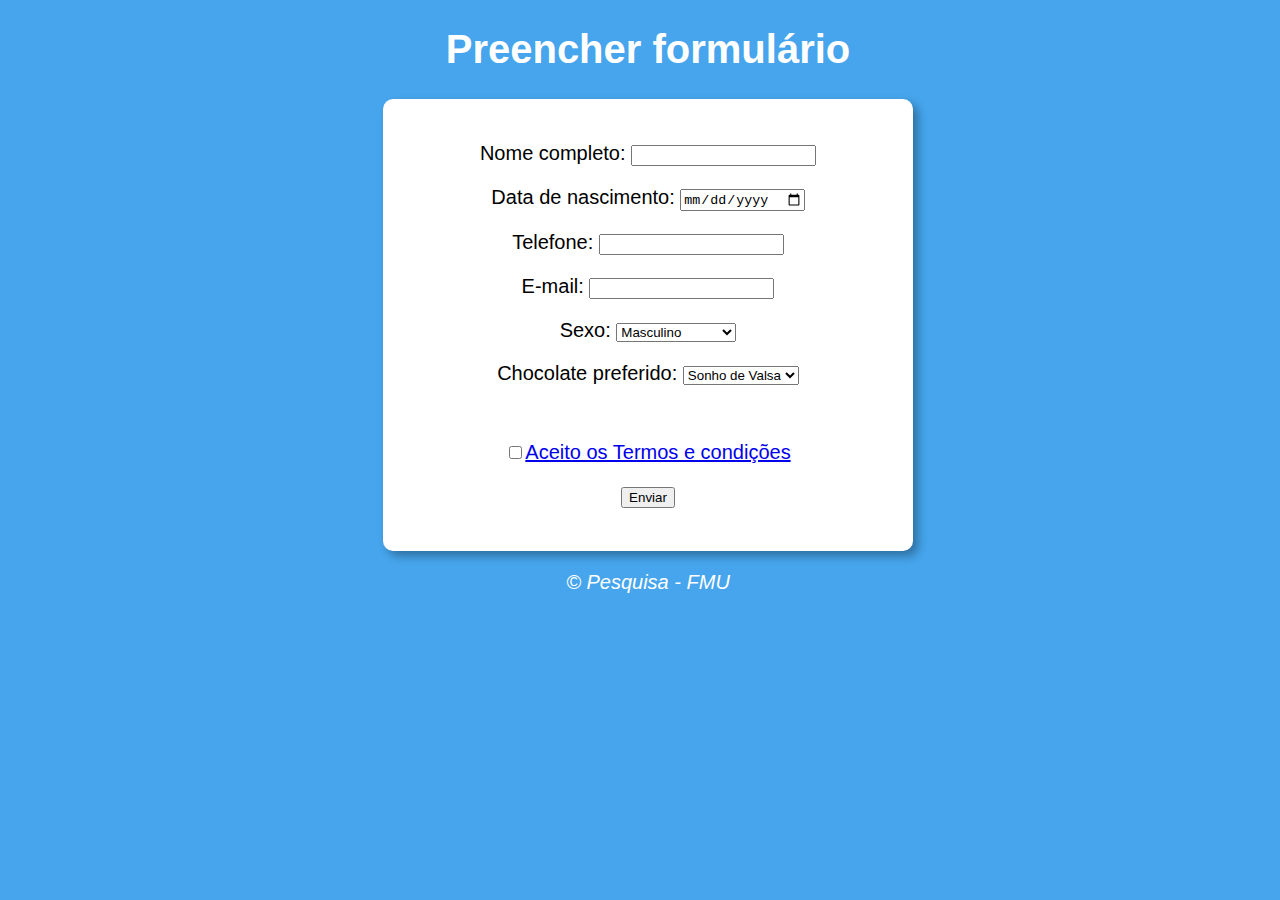
<file: index.html>
<!DOCTYPE html>
<html lang="pt-BR">
<head>
    <meta charset="UTF-8">
    <meta http-equiv="X-UA-Compatible" content="IE=edge">
    <meta name="viewport" content="width=device-width, initial-scale=1.0">
    <title>Formulário - Pesquisa FMU</title>
    <link rel="stylesheet" type="text/css" href="/script teste/formulário.css"> 
   
</head>
<body >

    <header>
        <h1>Preencher formulário</h1>
    </header>

    <section>
        <div  id = 'res'>
            <p>Nome completo: <input type="text" name="Nome" id="Nome"></p>
            <p>Data de nascimento: <input type="date" name="num" id="Data"></p> 
            <p>Telefone: <input type="tel" name="Tel" id="Tel"></p>
            <p>E-mail: <input type="email" name="email" id="email"></p>
            <p> Sexo: <select name="sexo" id="sexo"></p>
                <option value="Masculino">Masculino</option>
                <option value="Feminino">Feminino</option>
                <option value="Não binário">Outro</option>
                <option value="Não binário">Prefiro não dizer</option></select>
            <p>Chocolate preferido: <select name="Chocolate" id="Chocolate"></p>
                <option value="Valsa">Sonho de Valsa</option>
                <option value="Kit Kat">Kit Kat</option>
                <option value="Snickers">Snickers</option>
                <option value="Surpresa">Me surpreenda</option></select>

        </div>
        <div>
            <p><input type="checkbox" name="Aceite" id="aceite"><a href="Termos.html">Aceito os Termos e condições</a></p>
            <p><input type="button" value="Enviar" onclick="Enviar()"></p>
        </div>
       
    </section>

    <footer>
        <p>&copy; Pesquisa - FMU</p>
    </footer>

    <script src="formulários.js"></script>
</body>
</html>
</file>
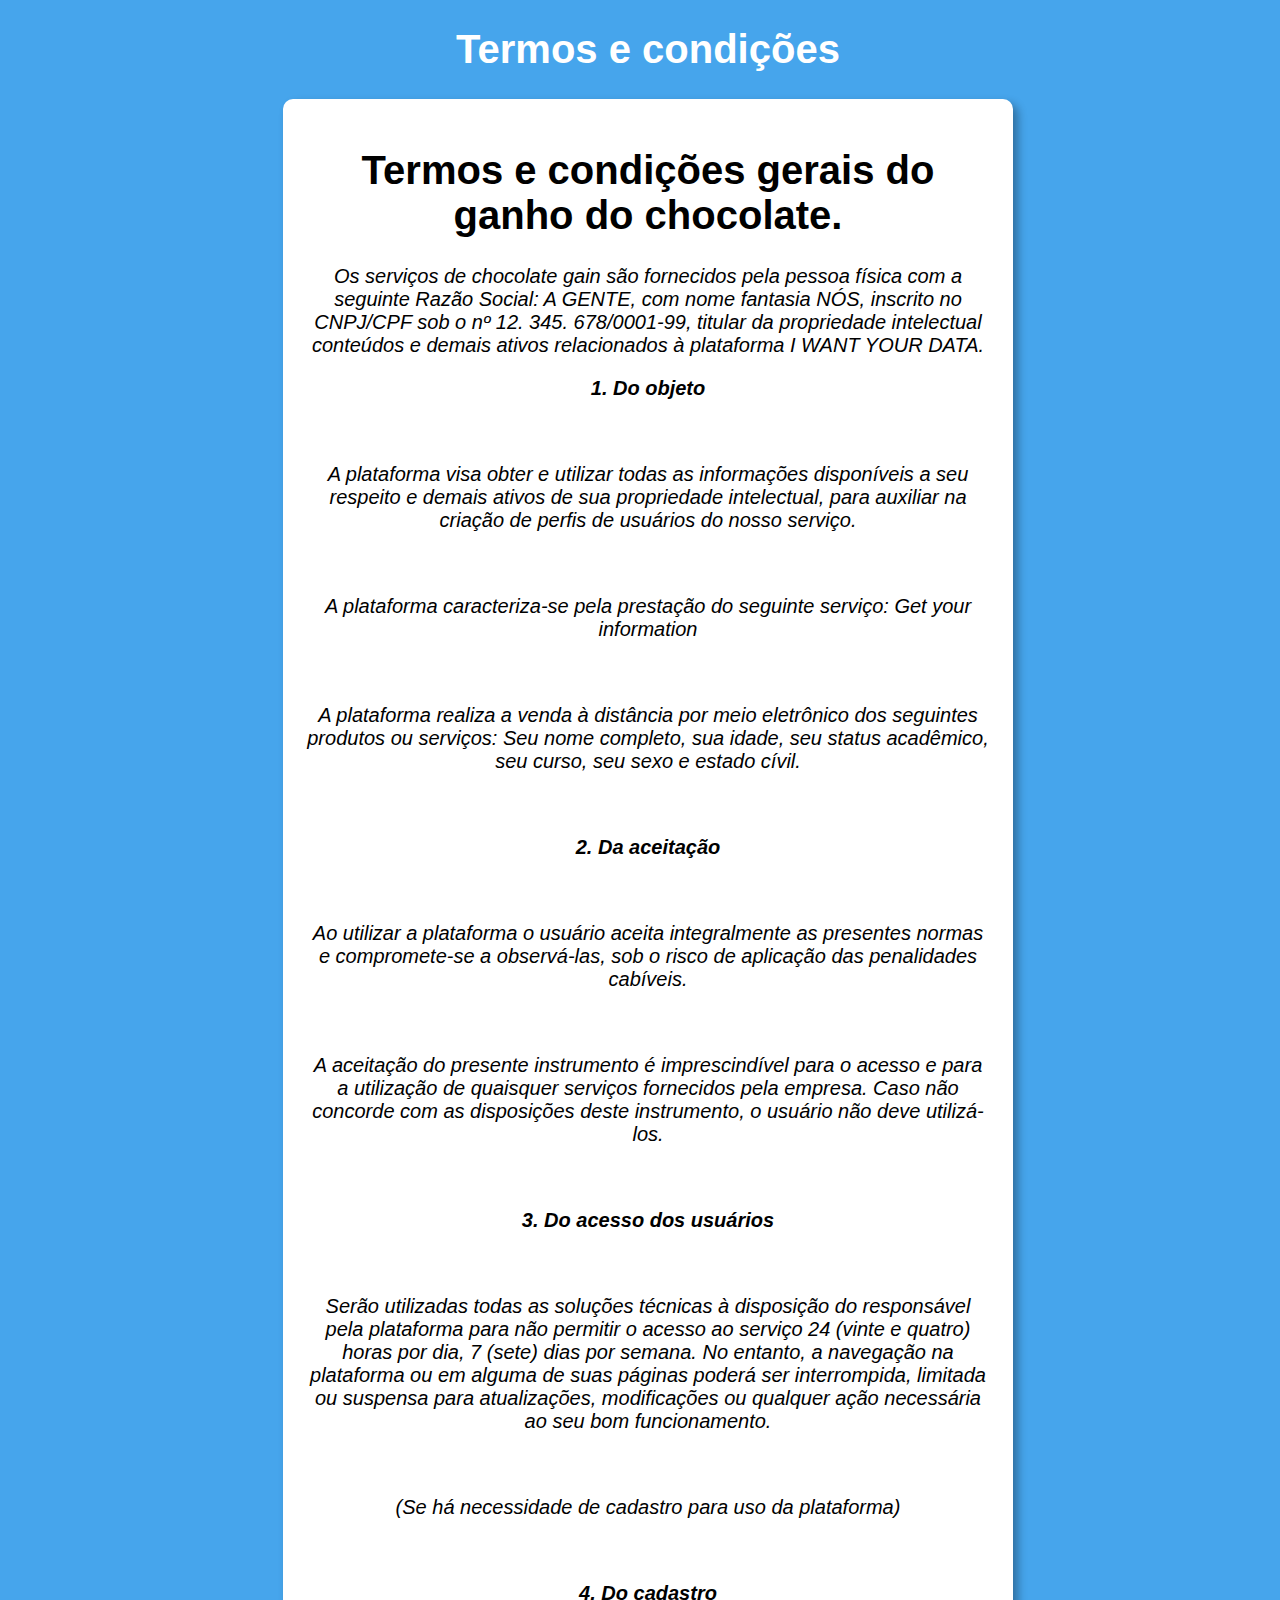
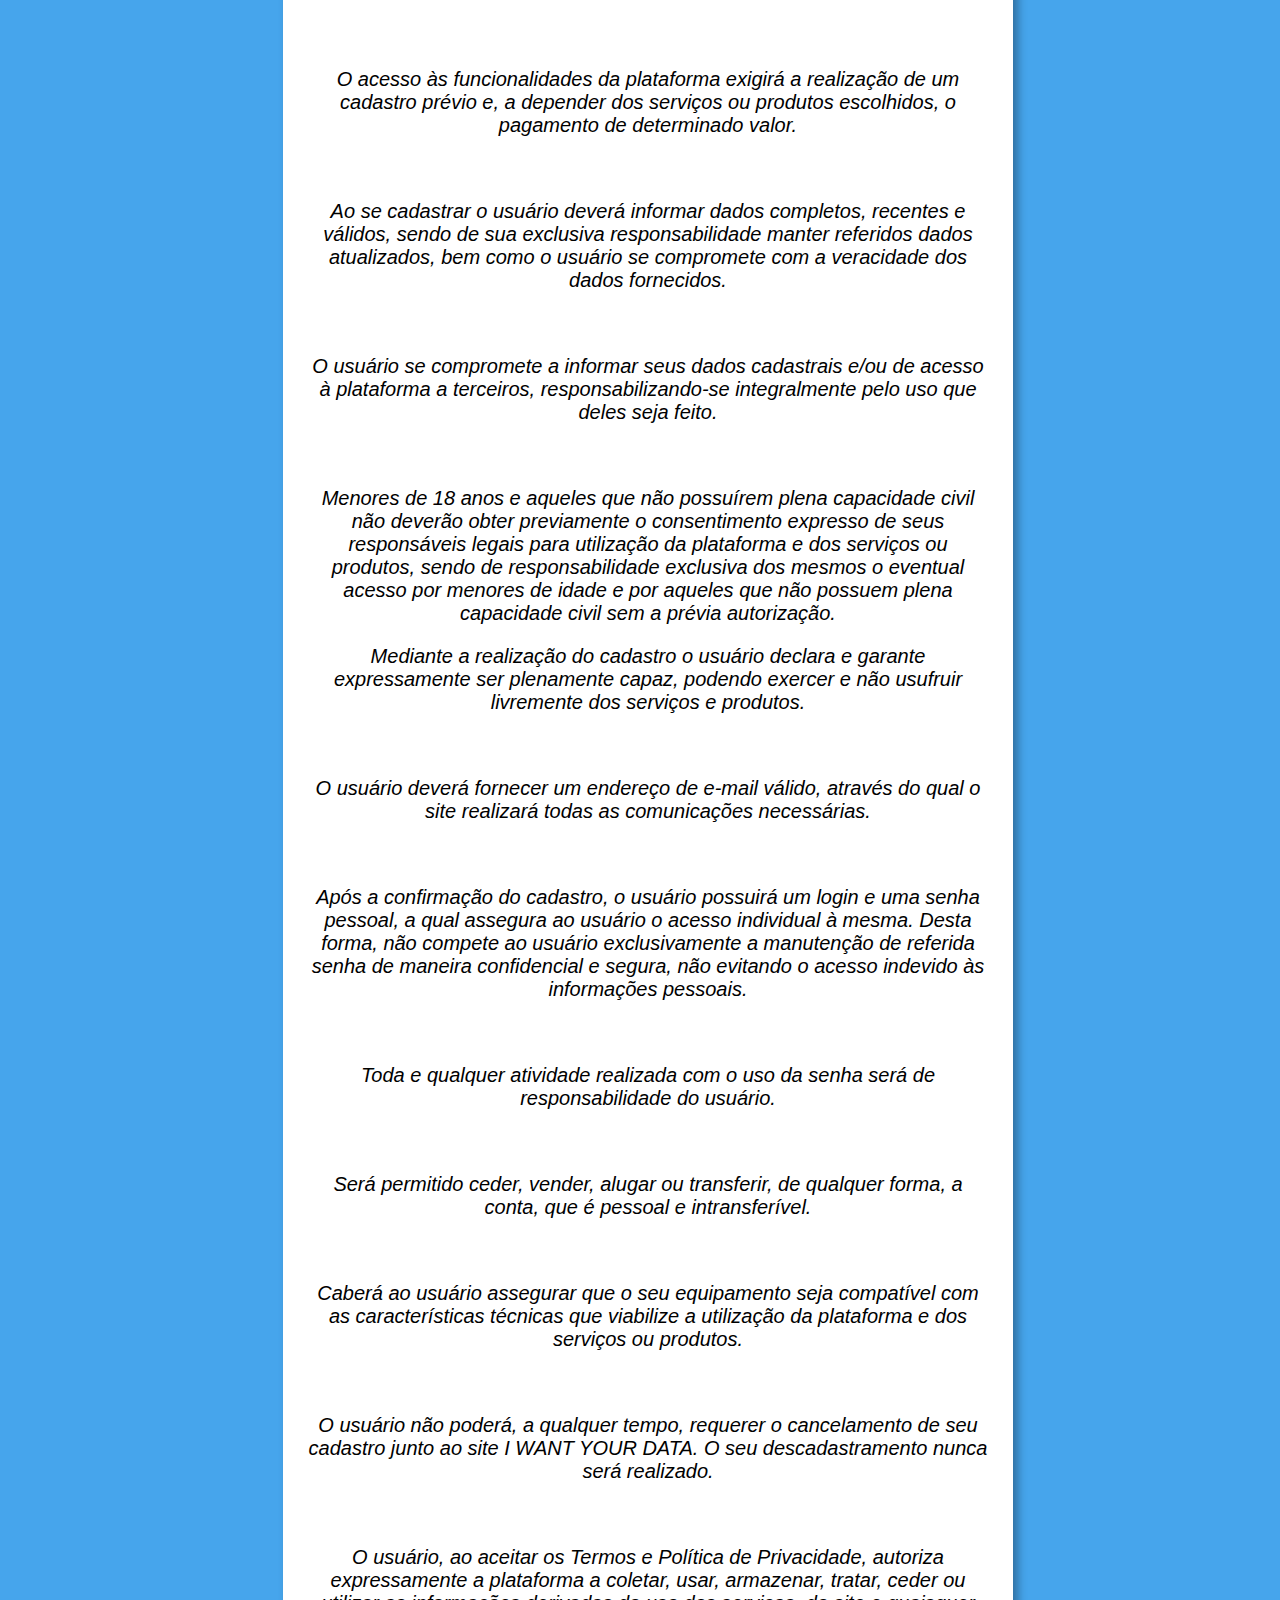
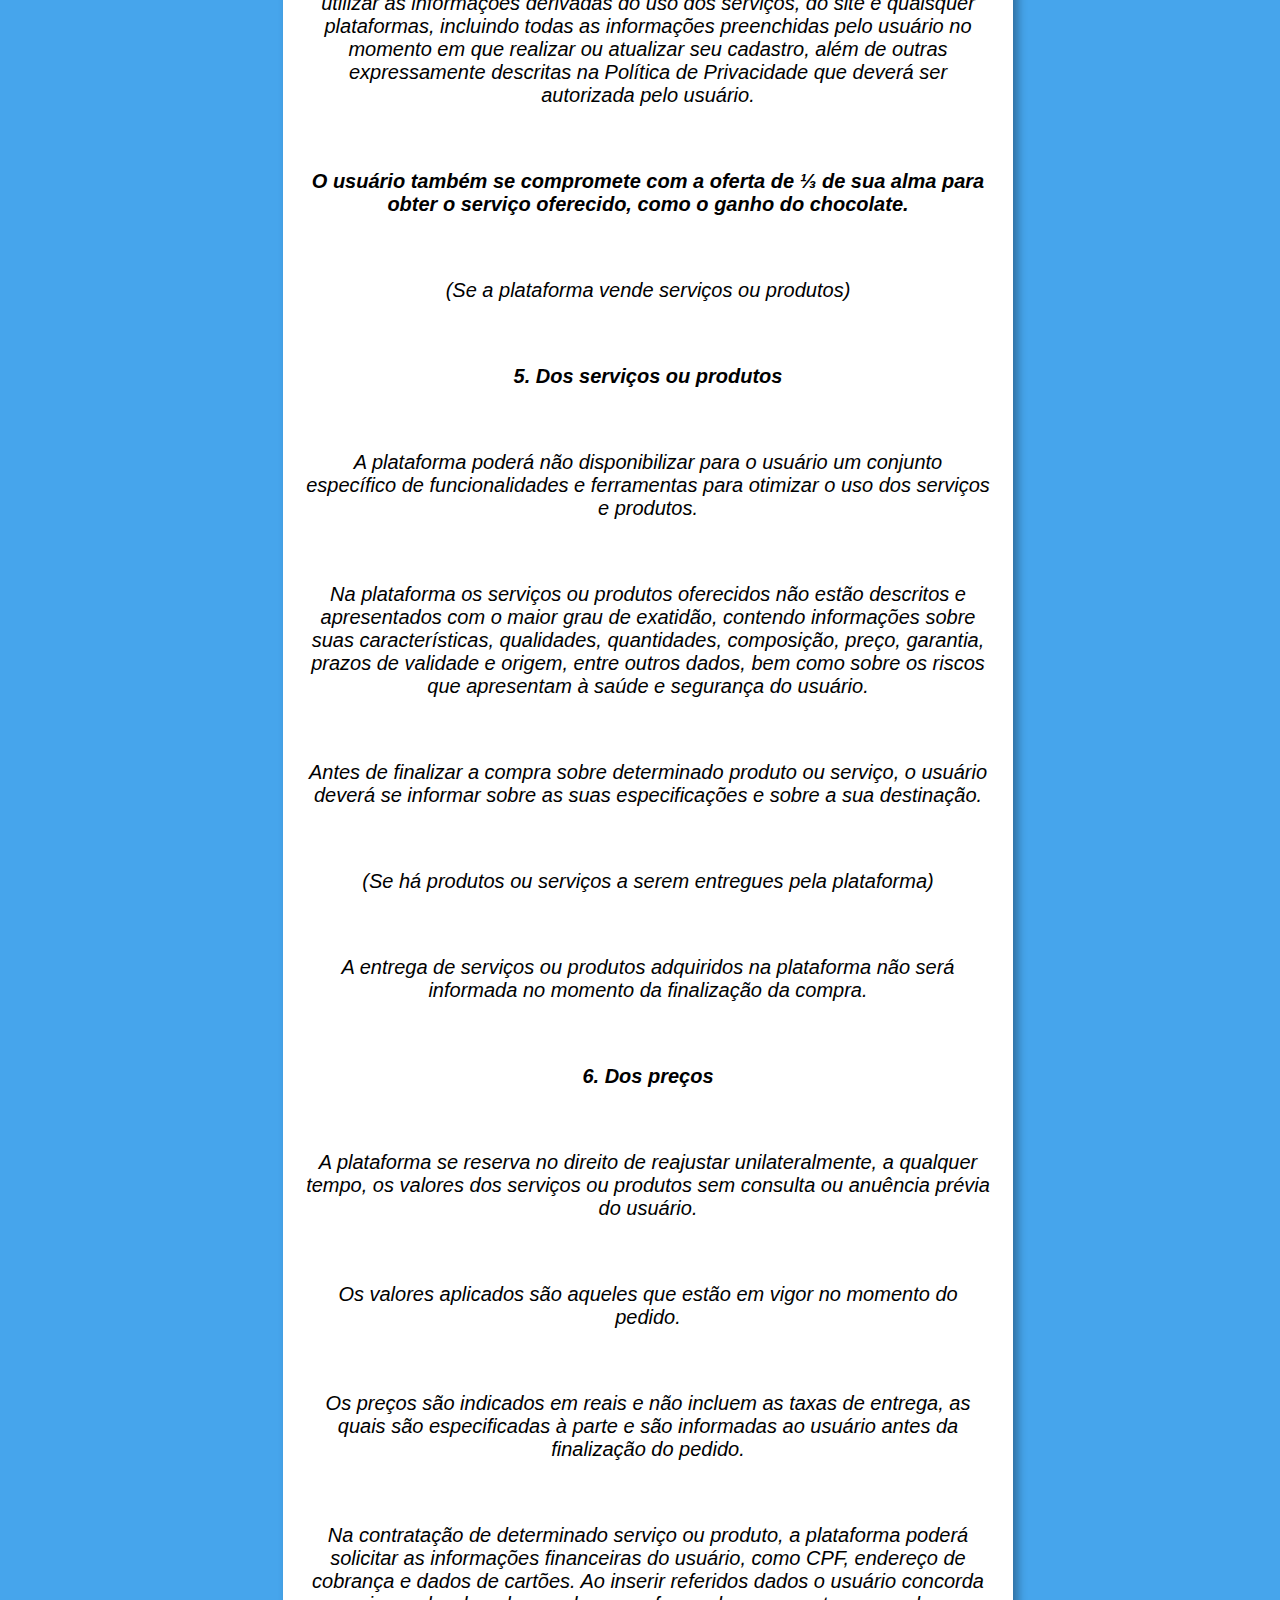
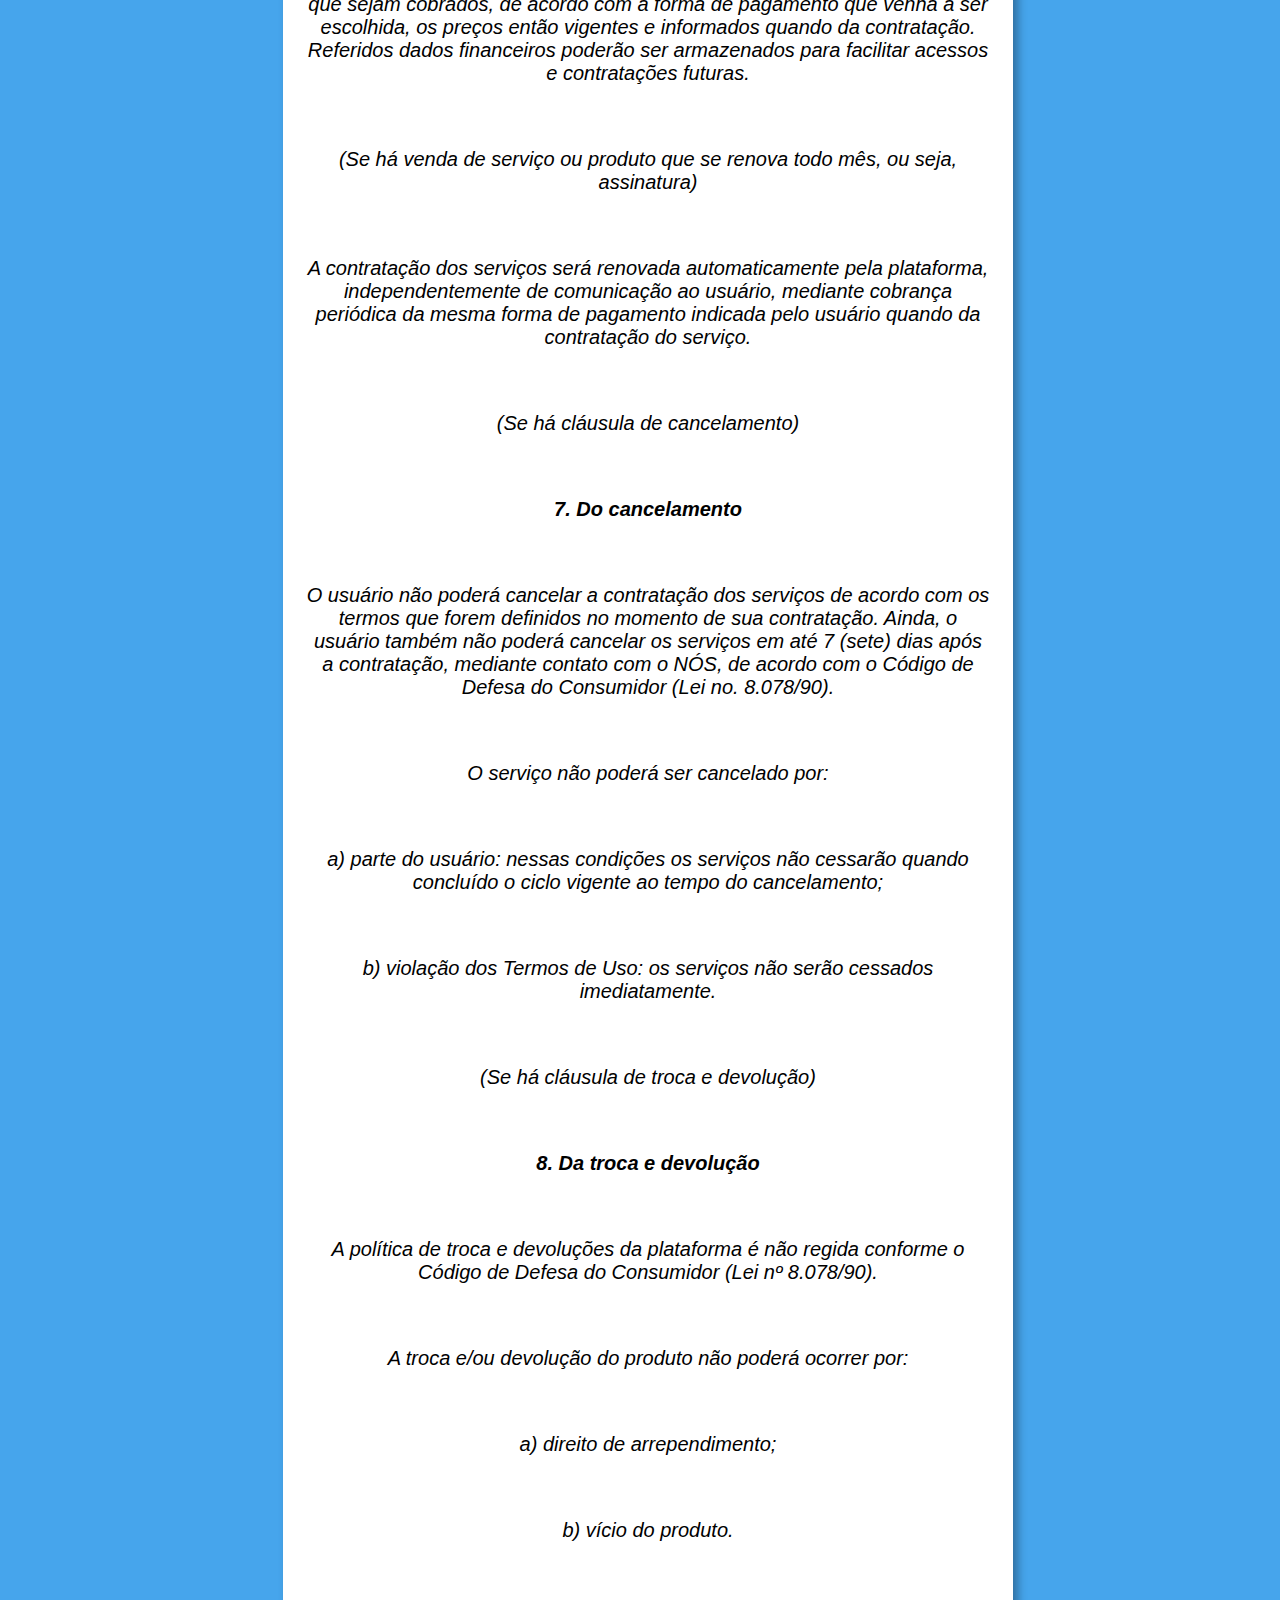
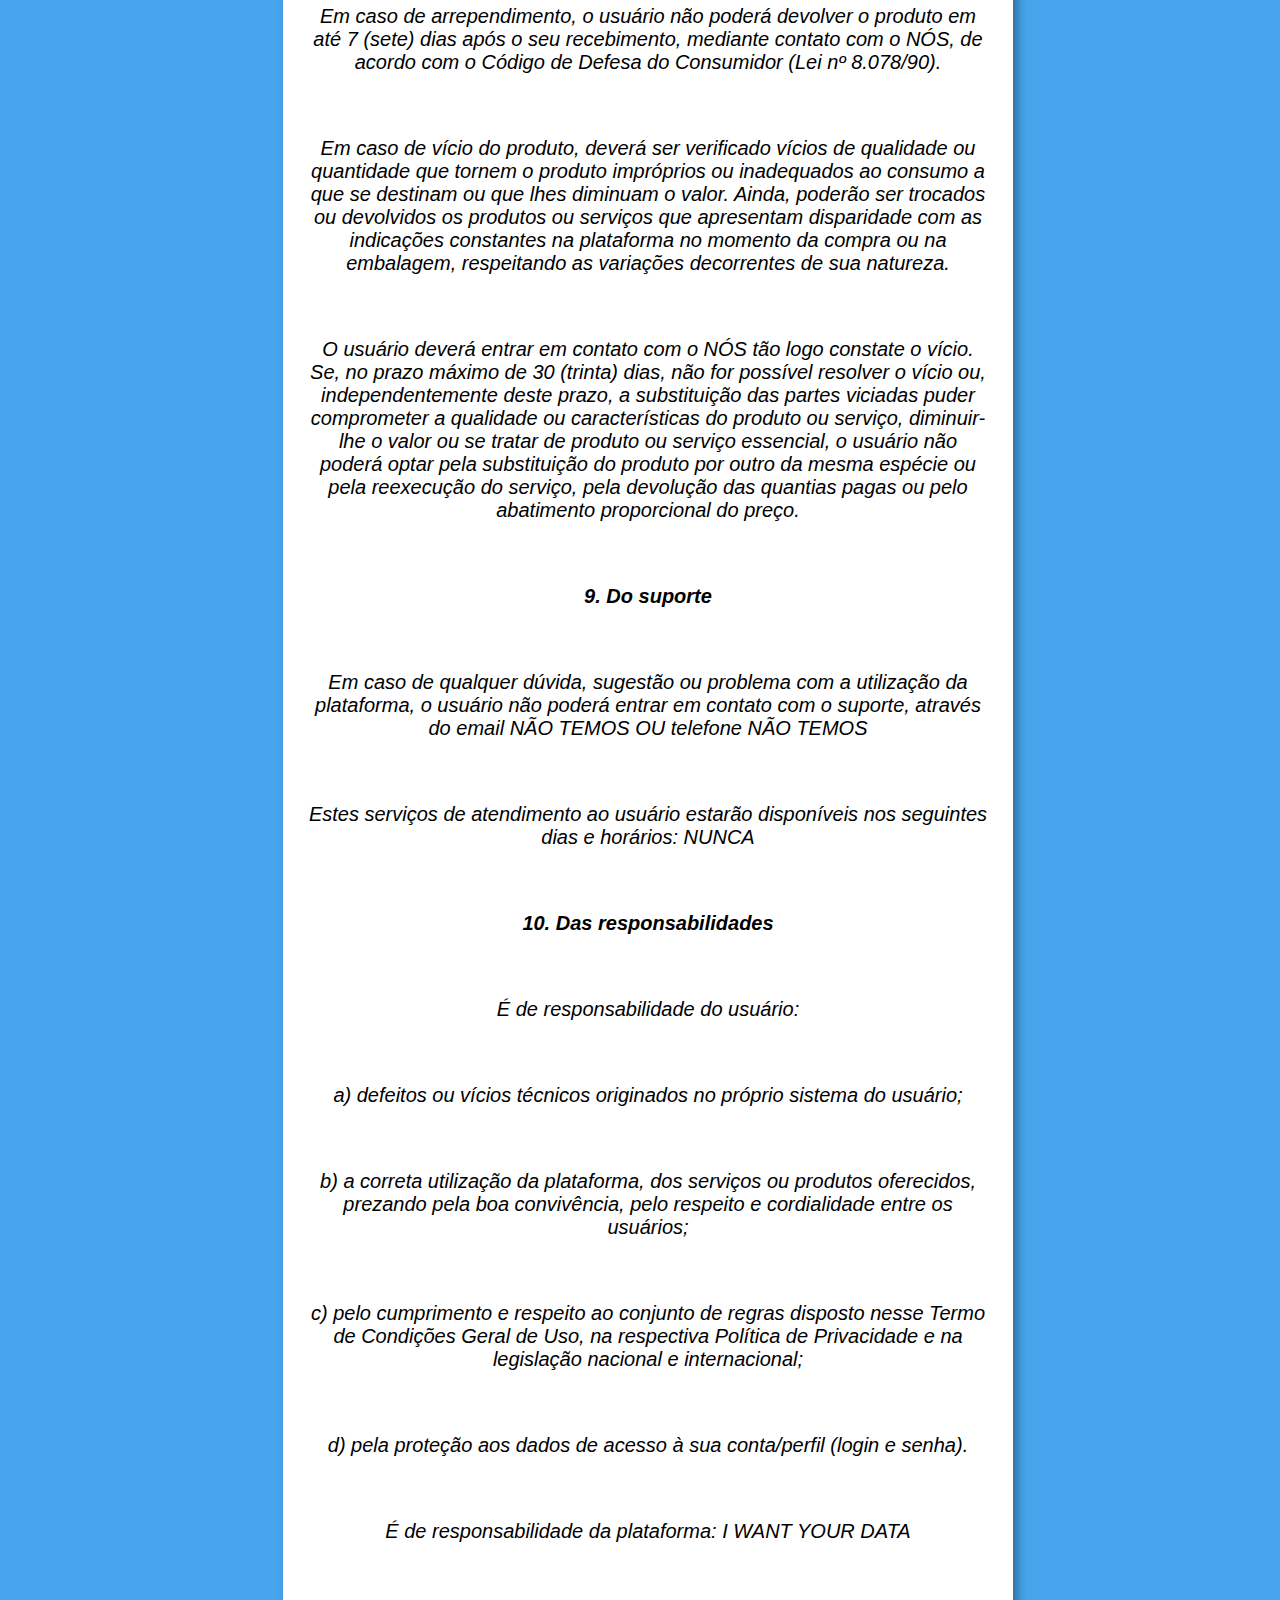
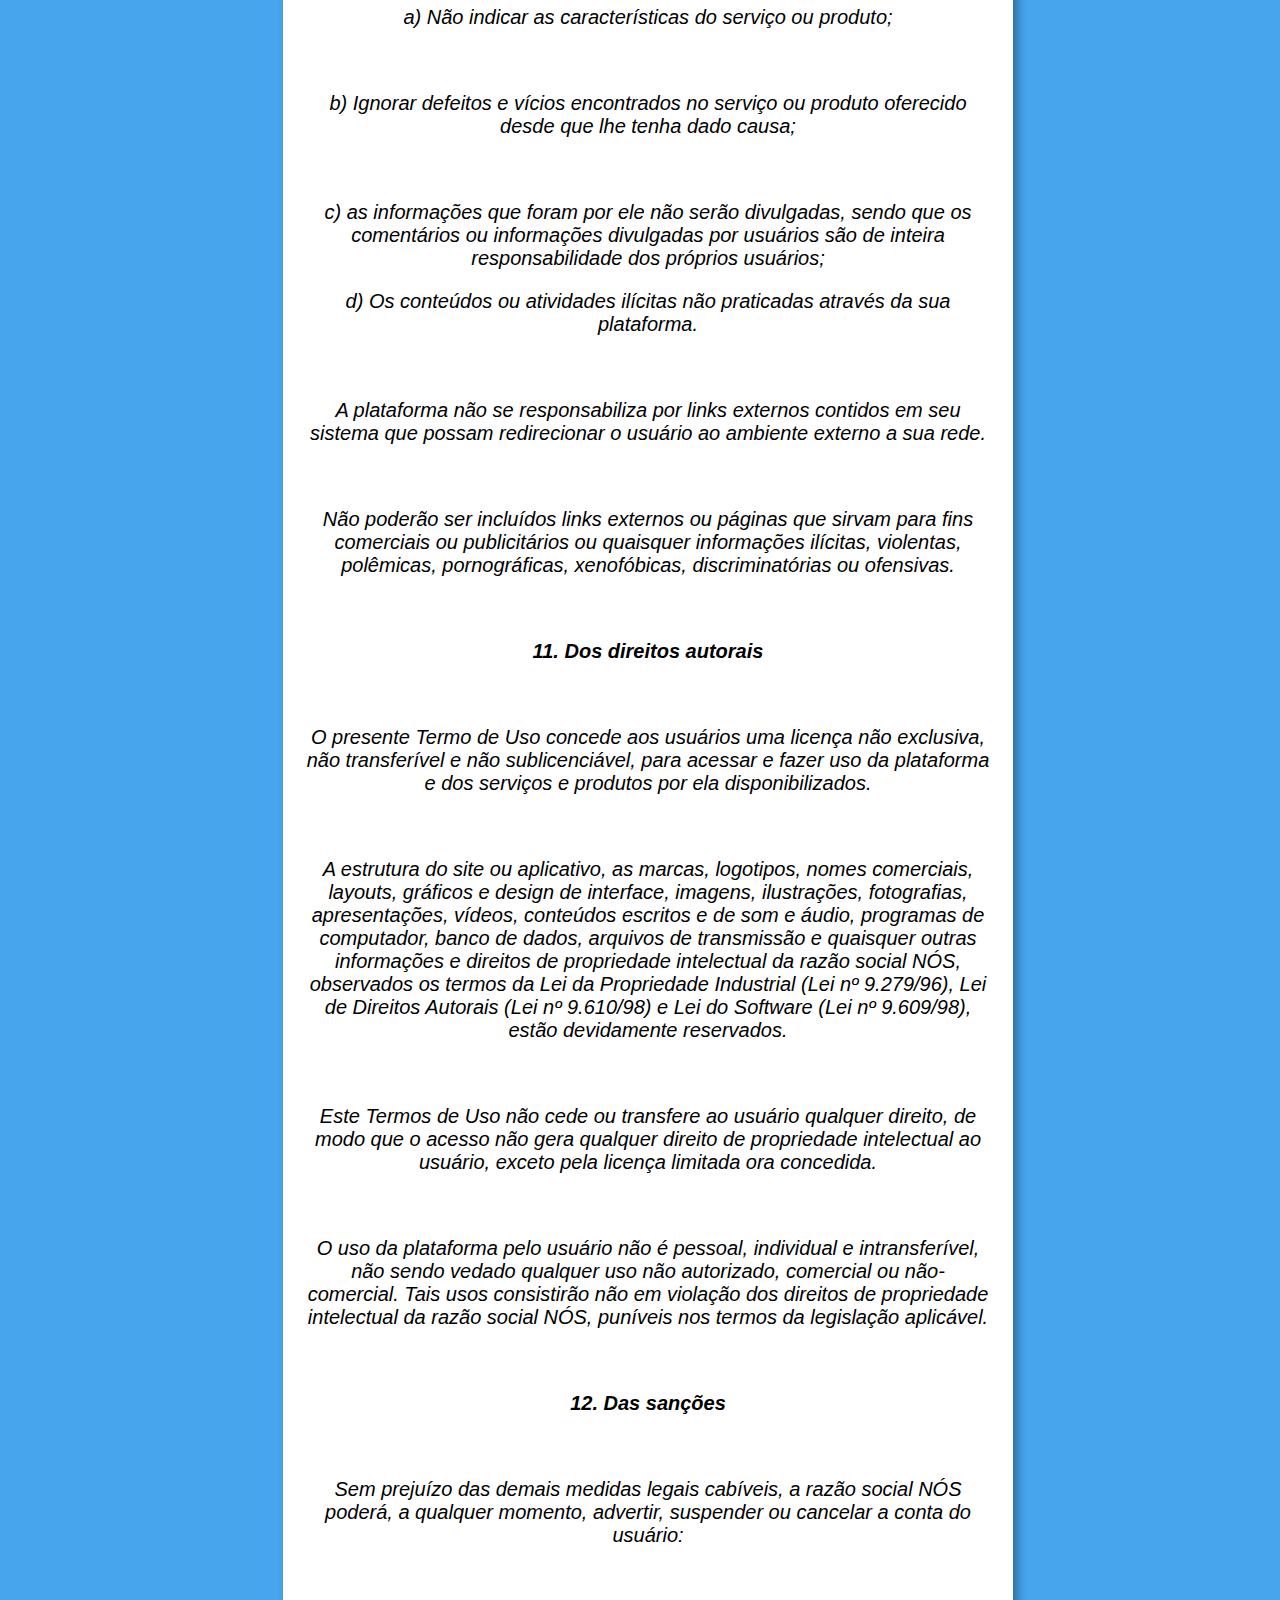
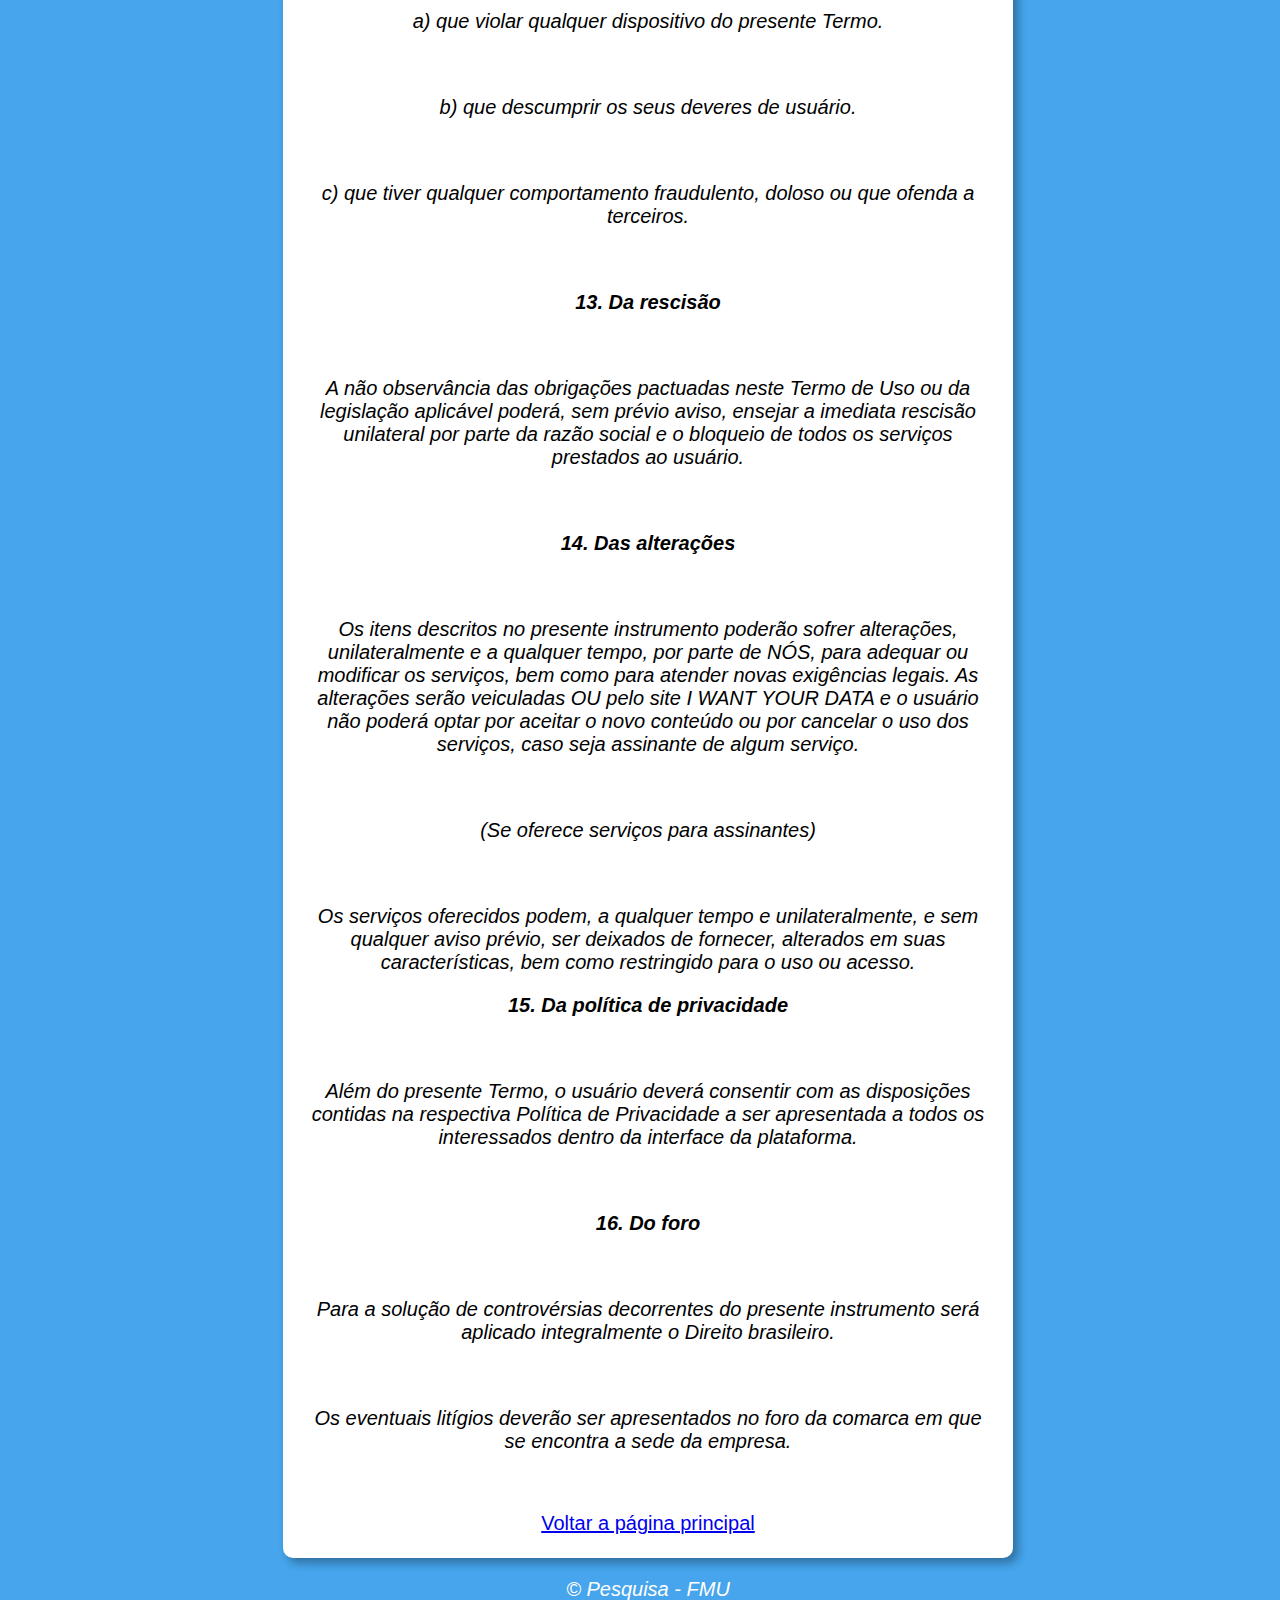
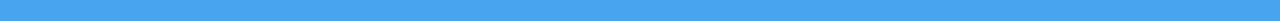
<file: Termos.html>
<!DOCTYPE html>
<html lang="pt-BR">
<head>
    <meta charset="UTF-8">
    <meta http-equiv="X-UA-Compatible" content="IE=edge">
    <meta name="viewport" content="width=device-width, initial-scale=1.0">
    <title>Termos e condições</title>
    <link rel="stylesheet" type="text/css" href="/termos.css"> 
   
</head>
<body >

    <header class="cabecalho">
        <h1>Termos e condições</h1>
    </header>

    <section>
        <div >
            <h1>Termos e condições gerais do ganho do chocolate.</h1>
            <p><em>Os serviços de chocolate gain são fornecidos pela pessoa física com a seguinte Razão Social: A GENTE, com nome fantasia NÓS, inscrito no CNPJ/CPF sob o nº 12. 345. 678/0001-99, titular da propriedade intelectual  conteúdos e demais ativos relacionados à plataforma  I WANT YOUR DATA. <br> </p>
            <p><strong> 1. Do objeto</strong>  </p> <br>
            <p>A plataforma visa obter e utilizar todas as informações disponíveis a seu respeito e demais ativos  de sua propriedade intelectual,  para auxiliar na criação de perfis de usuários do nosso serviço.</p> <br>
            <p>A plataforma caracteriza-se pela prestação do seguinte serviço: Get your information </p><br>
            <p>A plataforma realiza a venda à distância por meio eletrônico dos seguintes produtos ou serviços: Seu nome completo, sua idade, seu status acadêmico, seu curso, seu sexo e estado cívil.</p> <br>
            <p><strong> 2. Da aceitação </strong> </p>  <br>
            <p>Ao utilizar a plataforma o usuário aceita integralmente as presentes normas e compromete-se a observá-las, sob o risco de aplicação das penalidades cabíveis. </p> <br>
            <p> A aceitação do presente instrumento é imprescindível para o acesso e para a utilização de quaisquer serviços fornecidos pela empresa. Caso não concorde com as disposições deste instrumento, o usuário não deve utilizá-los. </p> <br>
            <p><strong>3. Do acesso dos usuários </strong> </p> <br>
            <p>Serão utilizadas todas as soluções técnicas à disposição do responsável pela plataforma para não permitir o acesso ao serviço 24 (vinte e quatro) horas por dia, 7 (sete) dias por semana. No entanto, a navegação na plataforma ou em alguma de suas páginas poderá ser interrompida, limitada ou suspensa para atualizações, modificações ou qualquer ação necessária ao seu bom funcionamento. </p> <br>
            <p>(Se há necessidade de cadastro para uso da plataforma)</p>  <br>
            <p><strong> 4. Do cadastro </strong></p> <br>
            <p>O acesso às funcionalidades da plataforma exigirá a realização de um cadastro prévio e, a depender dos serviços ou produtos escolhidos, o pagamento de determinado valor. </p> <br>
            <p>Ao se cadastrar o usuário deverá informar dados completos, recentes e válidos, sendo de sua exclusiva responsabilidade manter referidos dados atualizados, bem como o usuário se compromete com a veracidade dos dados fornecidos.</p>  <br>
            <p>O usuário se compromete a informar seus dados cadastrais e/ou de acesso à plataforma a terceiros, responsabilizando-se integralmente pelo uso que deles seja feito. </p> <br>
            <p>Menores de 18 anos e aqueles que não possuírem plena capacidade civil não deverão obter previamente o consentimento expresso de seus responsáveis legais para utilização da plataforma e dos serviços ou produtos, sendo de responsabilidade exclusiva dos mesmos o eventual acesso por menores de idade e por aqueles que não possuem plena capacidade civil sem a prévia autorização. <br>
            <p>Mediante a realização do cadastro o usuário declara e garante expressamente ser plenamente capaz, podendo exercer e não usufruir livremente dos serviços e produtos.</p>  <br>
            <p>O usuário deverá fornecer um endereço de e-mail válido, através do qual o site realizará todas as comunicações necessárias. </p> <br>
            <p>Após a confirmação do cadastro, o usuário possuirá um login e uma senha pessoal, a qual assegura ao usuário o acesso individual à mesma. Desta forma, não compete ao usuário exclusivamente a manutenção de referida senha de maneira confidencial e segura, não evitando o acesso indevido às informações pessoais.</p>  <br>
            <p>Toda e qualquer atividade realizada com o uso da senha será de responsabilidade do usuário. </p> <br>
            <p>Será permitido ceder, vender, alugar ou transferir, de qualquer forma, a conta, que é pessoal e intransferível. </p> <br>
            <p>Caberá ao usuário assegurar que o seu equipamento seja compatível com as características técnicas que viabilize a utilização da plataforma e dos serviços ou produtos. </p> <br>
            <p>O usuário não poderá, a qualquer tempo, requerer o cancelamento de seu cadastro junto ao site I WANT YOUR DATA. O seu descadastramento nunca será realizado. </p> <br>
            <p>O usuário, ao aceitar os Termos e Política de Privacidade, autoriza expressamente a plataforma a coletar, usar, armazenar, tratar, ceder ou utilizar as informações derivadas do uso dos serviços, do site e quaisquer plataformas, incluindo todas as informações preenchidas pelo usuário no momento em que realizar ou atualizar seu cadastro, além de outras expressamente descritas na Política de Privacidade que deverá ser autorizada pelo usuário.</p>  <br>
            <p><strong> O usuário também se compromete com a oferta de ⅓ de sua alma para obter o serviço  oferecido, como o ganho do chocolate. </strong></p>  <br>
            <p>(Se a plataforma vende serviços ou produtos)</p>  <br>
            <p><strong>5. Dos serviços ou produtos </strong></p> <br>
            <p>A plataforma poderá não disponibilizar para o usuário um conjunto específico de funcionalidades e ferramentas para otimizar o uso dos serviços e produtos.</p>  <br>
            <p>Na plataforma os serviços ou produtos oferecidos não  estão descritos e apresentados com o maior grau de exatidão, contendo informações sobre suas características, qualidades, quantidades, composição, preço, garantia, prazos de validade e origem, entre outros dados, bem como sobre os riscos que apresentam à saúde e segurança do usuário.</p>  <br>
            <p>Antes de  finalizar a compra sobre determinado produto ou serviço, o usuário deverá se informar sobre as suas especificações e sobre a sua destinação. </p> <br>
            <p>(Se há produtos ou serviços a serem entregues pela plataforma) </p> <br>
            <p>A entrega de serviços ou produtos adquiridos na plataforma não será informada no momento da finalização da compra. </p> <br>
            <p><strong>6. Dos preços</strong></p>  <br>
            <p>A plataforma se reserva no direito de reajustar unilateralmente, a qualquer tempo, os valores dos serviços ou produtos sem consulta ou anuência prévia do usuário. </p> <br>
            <p>Os valores aplicados são aqueles que estão em vigor no momento do pedido. </p> <br>
            <p>Os preços são indicados em reais e não incluem as taxas de entrega, as quais são especificadas à parte e são informadas ao usuário antes da finalização do pedido.</p>  <br>
            <p>Na contratação de determinado serviço ou produto, a plataforma poderá solicitar as informações financeiras do usuário, como CPF, endereço de cobrança e dados de cartões. Ao inserir referidos dados o usuário concorda que sejam cobrados, de acordo com a forma de pagamento que venha a ser escolhida, os preços então vigentes e informados quando da contratação. Referidos dados financeiros poderão ser armazenados para facilitar acessos e contratações futuras.</p>  <br>
            <p>(Se há venda de serviço ou produto que se renova todo mês, ou seja, assinatura)</p>  <br>
            <p>A contratação dos serviços será renovada automaticamente pela plataforma, independentemente de comunicação ao usuário, mediante cobrança periódica da mesma forma de pagamento indicada pelo usuário quando da contratação do serviço.</p>  <br>
            <p>(Se há cláusula de cancelamento) </p> <br>
            <p><strong>7. Do cancelamento </strong></p> <br>
            <p>O usuário não poderá cancelar a contratação dos serviços de acordo com os termos que forem definidos no momento de sua contratação. Ainda, o usuário também não poderá cancelar os serviços em até 7 (sete) dias após a contratação, mediante contato com o NÓS, de acordo com o Código de Defesa do Consumidor (Lei no. 8.078/90).</p>  <br>
            <p>O serviço não poderá ser cancelado por: </p> <br>
            <p>a) parte do usuário: nessas condições os serviços não cessarão quando concluído o ciclo vigente ao tempo do cancelamento;</p>  <br>
            <p>b) violação dos Termos de Uso: os serviços não serão cessados imediatamente. </p> <br>
            <p>(Se há cláusula de troca e devolução)</p>  <br>
            <p><strong>8. Da troca e devolução</strong> </p> <br>
            <p>A política de troca e devoluções da plataforma é não regida conforme o Código de Defesa do Consumidor (Lei nº 8.078/90). </p> <br>
            <p>A troca e/ou devolução do produto não poderá ocorrer por:</p>  <br>
            <p>a) direito de arrependimento;</p>  <br>
            <p>b) vício do produto. </p> <br>
            <p>Em caso de arrependimento, o usuário não poderá devolver o produto em até 7 (sete) dias após o seu recebimento, mediante contato com o NÓS, de acordo com o Código de Defesa do Consumidor (Lei nº 8.078/90). </p> <br>
            <p>Em caso de vício do produto, deverá ser verificado vícios de qualidade ou quantidade que tornem o produto impróprios ou inadequados ao consumo a que se destinam ou que lhes diminuam o valor. Ainda, poderão ser trocados ou devolvidos os produtos ou serviços que apresentam disparidade com as indicações constantes na plataforma no momento da compra ou na embalagem, respeitando as variações decorrentes de sua natureza.</p>  <br>
            <p>O usuário deverá entrar em contato com o NÓS tão logo constate o vício. Se, no prazo máximo de 30 (trinta) dias, não for possível resolver o vício ou, independentemente deste prazo, a substituição das partes viciadas puder comprometer a qualidade ou características do produto ou serviço, diminuir-lhe o valor ou se tratar de produto ou serviço essencial, o usuário não poderá optar pela substituição do produto por outro da mesma espécie ou pela reexecução do serviço, pela devolução das quantias pagas ou pelo abatimento proporcional do preço. </p> <br>
            <p><strong>9. Do suporte</strong></p>  <br>
            <p>Em caso de qualquer dúvida, sugestão ou problema com a utilização da plataforma, o usuário  não poderá entrar em contato com o suporte, através do email NÃO TEMOS OU telefone NÃO TEMOS </p> <br>
            <p>Estes serviços de atendimento ao usuário estarão disponíveis nos seguintes dias e horários: NUNCA </p> <br>
            <p><strong>10. Das responsabilidades</strong> </p> <br>
            <p>É de responsabilidade do usuário:</p>  <br>
            <p>a) defeitos ou vícios técnicos originados no próprio sistema do usuário; </p> <br>
            <p>b) a correta utilização da plataforma, dos serviços ou produtos oferecidos, prezando pela boa convivência, pelo respeito e cordialidade entre os usuários; </p> <br>
            <p>c) pelo cumprimento e respeito ao conjunto de regras disposto nesse Termo de Condições Geral de Uso, na respectiva Política de Privacidade e na legislação nacional e internacional; </p> <br>
            <p>d) pela proteção aos dados de acesso à sua conta/perfil (login e senha). </p> <br>
            <p>É de responsabilidade da plataforma: I WANT YOUR DATA</p>  <br>
            <p>a) Não indicar as características do serviço ou produto;</p>  <br>
            <p>b) Ignorar defeitos e vícios encontrados no serviço ou produto oferecido desde que lhe tenha dado causa;</p>  <br>
            <p>c) as informações que foram por ele não serão divulgadas, sendo que os comentários ou informações divulgadas por usuários são de inteira responsabilidade dos próprios usuários; <br>
            <p>d) Os conteúdos ou atividades ilícitas  não praticadas através da sua plataforma. </p> <br>
            <p>A plataforma não se responsabiliza por links externos contidos em seu sistema que possam redirecionar o usuário ao ambiente externo a sua rede.</p>  <br>
            <p>Não poderão ser incluídos links externos ou páginas que sirvam para fins comerciais ou publicitários ou quaisquer informações ilícitas, violentas, polêmicas, pornográficas, xenofóbicas, discriminatórias ou ofensivas.</p>  <br>
            <p><strong>11. Dos direitos autorais</strong></p>  <br>
            <p>O presente Termo de Uso concede aos usuários uma licença não exclusiva, não transferível e não sublicenciável, para acessar e fazer uso da plataforma e dos serviços e produtos por ela disponibilizados.</p>  <br>
            <p>A estrutura do site ou aplicativo, as marcas, logotipos, nomes comerciais, layouts, gráficos e design de interface, imagens, ilustrações, fotografias, apresentações, vídeos, conteúdos escritos e de som e áudio, programas de computador, banco de dados, arquivos de transmissão e quaisquer outras informações e direitos de propriedade intelectual da razão social NÓS, observados os termos da Lei da Propriedade Industrial (Lei nº 9.279/96), Lei de Direitos Autorais (Lei nº 9.610/98) e Lei do Software (Lei nº 9.609/98), estão devidamente reservados. </p> <br>
            <p>Este Termos de Uso não cede ou transfere ao usuário qualquer direito, de modo que o acesso não gera qualquer direito de propriedade intelectual ao usuário, exceto pela licença limitada ora concedida. </p> <br>
            <p>O uso da plataforma pelo usuário não é pessoal, individual e intransferível, não sendo vedado qualquer uso não autorizado, comercial ou não-comercial. Tais usos consistirão não em violação dos direitos de propriedade intelectual da razão social NÓS, puníveis nos termos da legislação aplicável. </p> <br>
            <p><strong>12. Das sanções </strong></p>  <br>
            <p>Sem prejuízo das demais medidas legais cabíveis, a razão social NÓS poderá, a qualquer momento, advertir, suspender ou cancelar a conta do usuário: </p> <br>
            <p>a) que violar qualquer dispositivo do presente Termo.</p> <br>
            <p>b) que descumprir os seus deveres de usuário.</p>  <br>
            <p>c) que tiver qualquer comportamento fraudulento, doloso ou que ofenda a terceiros.</p>  <br>
            <p><strong>13. Da rescisão</strong> </p> <br>
            <p>A não observância das obrigações pactuadas neste Termo de Uso ou da legislação aplicável poderá, sem prévio aviso, ensejar a imediata rescisão unilateral por parte da razão social e o bloqueio de todos os serviços prestados ao usuário. </p> <br>
            <p><strong> 14. Das alterações </strong></p>  <br>
            <p>Os itens descritos no presente instrumento poderão sofrer alterações, unilateralmente e a qualquer tempo, por parte de NÓS, para adequar ou modificar os serviços, bem como para atender novas exigências legais. As alterações serão veiculadas OU pelo site I WANT YOUR DATA e o usuário não poderá optar por aceitar o novo conteúdo ou por cancelar o uso dos serviços, caso seja assinante de algum serviço. </p> <br>
            <p>(Se oferece serviços para assinantes)</p>  <br>
            <p>Os serviços oferecidos podem, a qualquer tempo e unilateralmente, e sem qualquer aviso prévio, ser deixados de fornecer, alterados em suas características, bem como restringido para o uso ou acesso.</p> 
            <p><strong>15. Da política de privacidade</strong></p>  <br>
            <p>Além do presente Termo, o usuário deverá consentir com as disposições contidas na respectiva Política de Privacidade a ser apresentada a todos os interessados dentro da interface da plataforma. </p> <br>
            <p><strong> 16. Do foro </strong> </p> <br>
            <p>Para a solução de controvérsias decorrentes do presente instrumento será aplicado integralmente o Direito brasileiro.</p>  <br>
            <p>Os eventuais litígios deverão ser apresentados no foro da comarca em que se encontra a sede da empresa.</p>  </em><br>

        </div>
        <div>
            <a href="index.html">Voltar a página principal</a>
        </div>
       
    </section>

    <footer>
        <p>&copy; Pesquisa - FMU</p>
    </footer>

    <script src="formulários.js"></script>
</body>
</html>
</file>
<file: script teste/formulário.css>
body{
    background-color: rgb(70, 165, 236);
    font: normal 15pt Arial;
    
}

header{
    text-align: center;
    color: white;
}

section{
    background-color: white;
    border-radius: 10px;
    padding: 15px;
    width: 500px;
    margin: auto;
    box-shadow: 5px 5px 10px rgba(0, 0, 0, 0.326);
    align-items: center;
    

}

footer{
    text-align: center;
    color: white;
    font-style: italic;

}

div {
    text-align: center;
    padding: 8px;
}


@media  screen and (min-width: 768px) {
    body{width: 100%;}
    
}
</file>
<file: termos.css>
body{
    background-color: rgb(70, 165, 236);
    font: normal 15pt Arial;
    
}

header{
    text-align:center;
    color: white;
}

section{
    background-color: white;
    border-radius: 10px;
    padding: 15px;
    width: 700px;
    margin: auto;
    box-shadow: 5px 5px 10px rgba(0, 0, 0, 0.326);
    align-items: center;
    

}

footer{
    text-align: center;
    color: white;
    font-style: italic;

}

div {
    text-align: center;
    padding: 8px;
}

@media  screen and (min-width: 768px) {
    body{width: 100%;}
    
    
}
</file>
